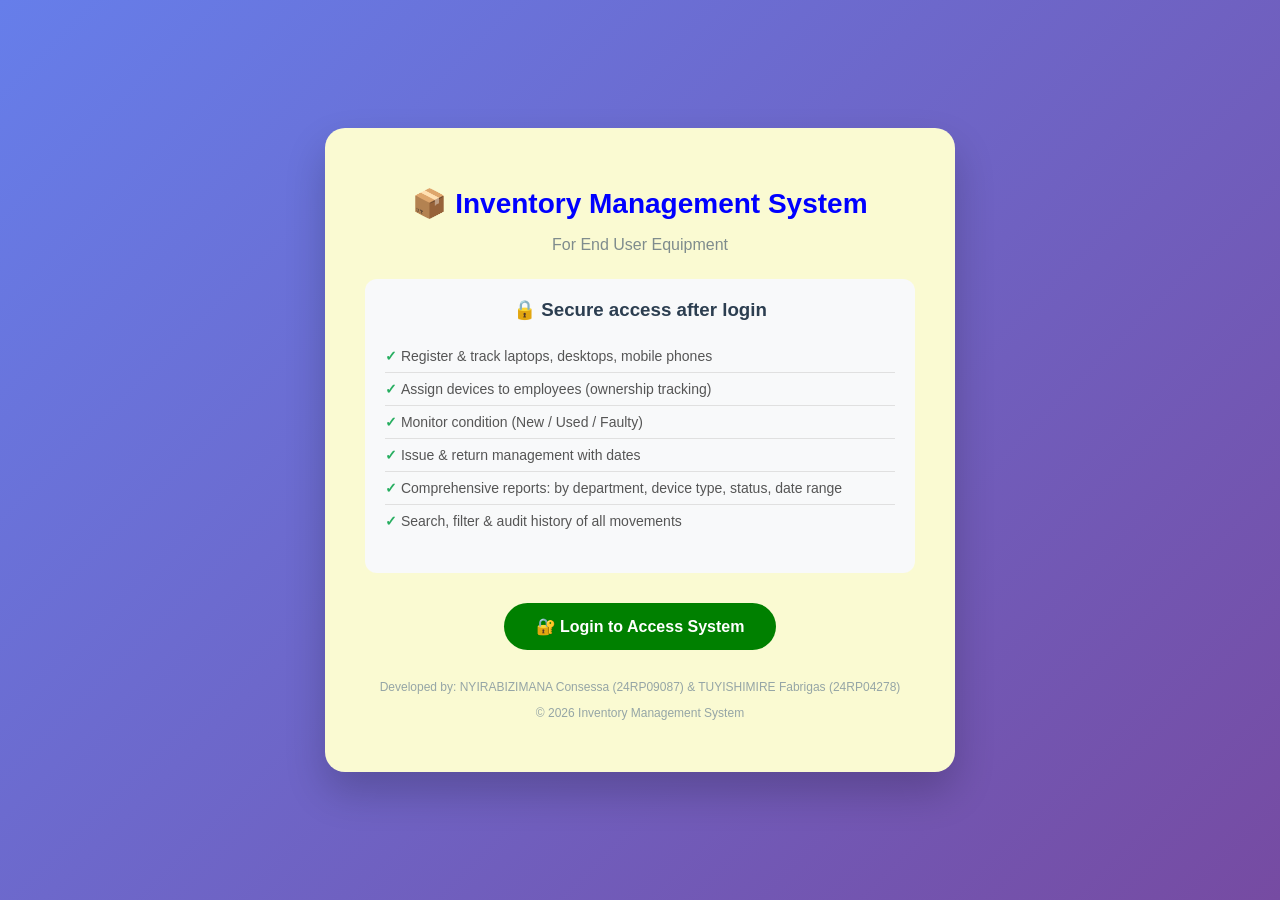
<file: src/main/resources/templates/index.html>
<!DOCTYPE html>
<html xmlns:th="http://www.thymeleaf.org">
<head>
    <meta charset="UTF-8">
    <title>Inventory Management System</title>
    <style>
        body {
            font-family: 'Segoe UI', Roboto, Helvetica, Arial, sans-serif;
            background: linear-gradient(135deg, #667eea 0%, #764ba2 100% );
            margin: 0;
            display: flex;
            align-items: center;
            justify-content: center;
            min-height: 100vh;
        }
        .container {
            background: lightgoldenrodyellow;
            padding: 40px;
            border-radius: 20px;
            box-shadow: 0 20px 40px rgba(0, 0, 0, 0.2);
            text-align: center;
            max-width: 550px;
            width: 90%;
        }
        header h1 {
            color: blue;
            margin-bottom: 10px;
            font-size: 28px;
        }
        header p {
            color: #7f8c8d;
            font-size: 16px;
            margin-bottom: 25px;
        }
        .feature-list {
            text-align: left;
            background: #f8f9fa;
            border-radius: 12px;
            padding: 20px;
            margin: 20px 0;
        }
        .feature-list h3 {
            color: #2c3e50;
            margin-top: 0;
            text-align: center;
        }
        .feature-list ul {
            list-style: none;
            padding: 0;
        }
        .feature-list li {
            padding: 8px 0;
            font-size: 14px;
            color: #555;
            border-bottom: 1px solid #e0e0e0;
        }
        .feature-list li:last-child {
            border-bottom: none;
        }
        .feature-list li:before {
            content: "✓ ";
            color: #27ae60;
            font-weight: bold;
        }
        .button {
            display: inline-block;
            padding: 14px 32px;
            text-decoration: none;
            border-radius: 50px;
            font-weight: bold;
            font-size: 16px;
            transition: all 0.3s ease;
            background-color:green;
            color: white;
            margin-top: 10px;
        }
        .button:hover {
            background-color: #2980b9;
            transform: translateY(-2px);
            box-shadow: 0 5px 15px rgba(52, 152, 219, 0.4);
        }
        footer {
            margin-top: 30px;
            font-size: 12px;
            color: #95a5a6;
        }
    </style>
</head>
<body>
<div class="container">
    <header>
        <h1>📦 Inventory Management System</h1>
        <p>For End User Equipment </p>
    </header>

    <div class="feature-list">
        <h3>🔒 Secure access after login</h3>
        <ul>
            <li>Register & track laptops, desktops, mobile phones</li>
            <li>Assign devices to employees (ownership tracking)</li>
            <li>Monitor condition (New / Used / Faulty)</li>
            <li>Issue & return management with dates</li>
            <li>Comprehensive reports: by department, device type, status, date range</li>
            <li>Search, filter & audit history of all movements</li>
        </ul>
    </div>

    <a th:href="@{/login}" class="button">🔐 Login to Access System</a>

    <footer>
    <p>Developed by: NYIRABIZIMANA Consessa (24RP09087) & TUYISHIMIRE Fabrigas (24RP04278)</p>
    <p>&copy; 2026 Inventory Management System</p>
</footer>
</div>
</body>
</html>
</file>
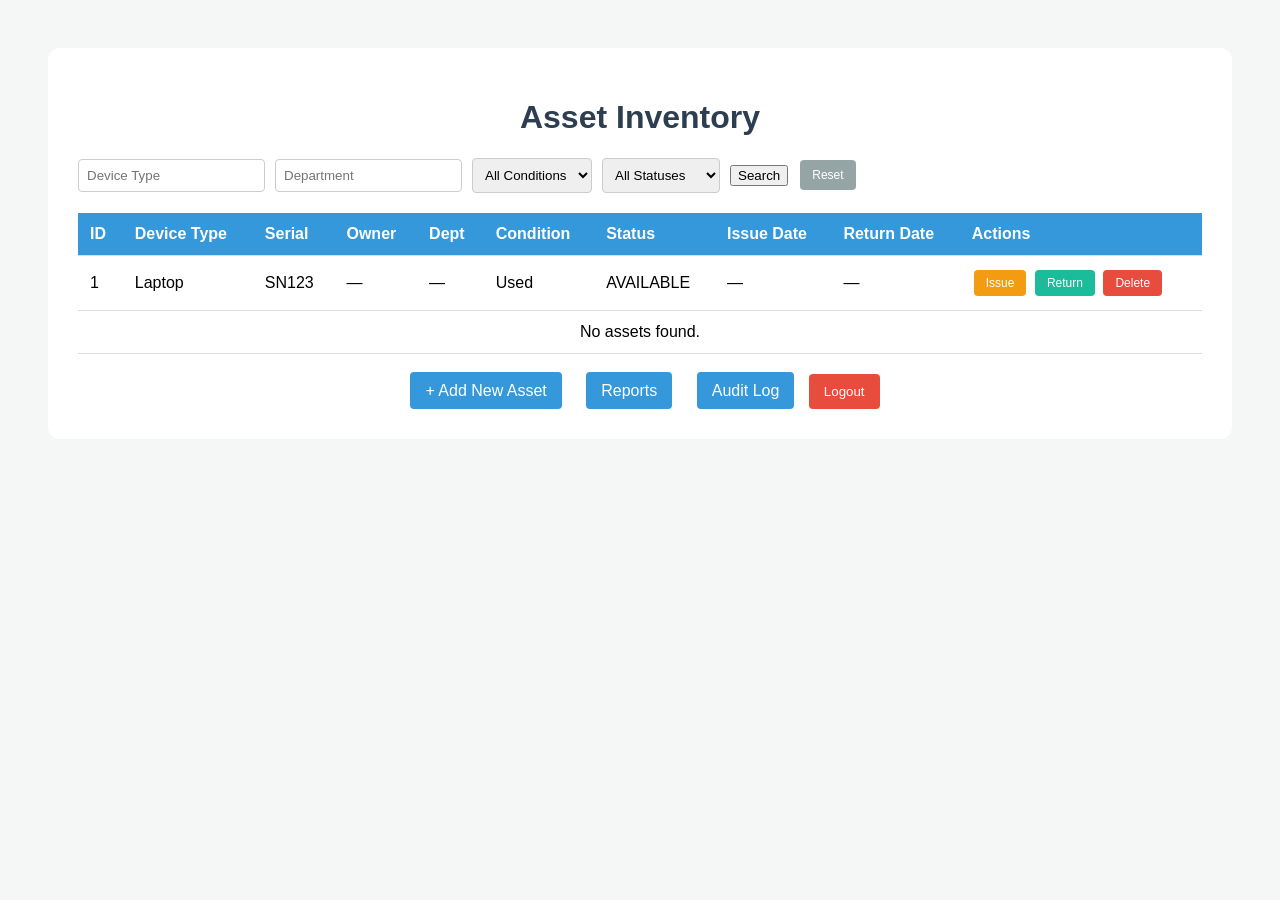
<file: src/main/resources/templates/assets.html>
<!DOCTYPE html>
<html xmlns:th="http://www.thymeleaf.org">
<head>
    <meta charset="UTF-8">
    <title>Asset Inventory</title>
    <style>
        body { font-family: 'Segoe UI', Arial, sans-serif; background: #f4f7f6; padding: 40px; }
        .container { background: white; padding: 30px; border-radius: 12px; max-width: 1200px; margin: auto; }
        h1 { color: #2c3e50; text-align: center; }
        table { width: 100%; border-collapse: collapse; margin-top: 20px; }
        th, td { padding: 12px; text-align: left; border-bottom: 1px solid #ddd; }
        th { background: #3498db; color: white; }
        .btn { display: inline-block; padding: 6px 12px; margin: 2px; text-decoration: none; border-radius: 4px; font-size: 12px; }
        .btn-add { background: #2ecc71; color: white; padding: 10px 20px; }
        .btn-delete { background: #e74c3c; color: white; }
        .btn-issue { background: #f39c12; color: white; }
        .btn-return { background: #1abc9c; color: white; }
        .search-form { margin-bottom: 20px; display: flex; gap: 10px; flex-wrap: wrap; align-items: center; }
        .search-form input, .search-form select { padding: 8px; border: 1px solid #ccc; border-radius: 4px; }
        .nav-links { margin-top: 20px; text-align: center; }
        .nav-links a { margin: 0 10px; text-decoration: none; background: #3498db; color: white; padding: 10px 15px; border-radius: 4px; }
    </style>
</head>
<body>
<div class="container">
    <h1>Asset Inventory</h1>

    <!-- Search Form filter -->
    <form method="get" action="/assets" class="search-form">
        <input type="text" name="deviceType" placeholder="Device Type" th:value="${param.deviceType}">
        <input type="text" name="department" placeholder="Department" th:value="${param.department}">
        <select name="condition">
            <option value="">All Conditions</option>
            <option value="New" th:selected="${param.condition == 'New'}">New</option>
            <option value="Good" th:selected="${param.condition == 'Good'}">Used</option>
            <option value="Faulty" th:selected="${param.condition == 'Faulty'}">Faulty</option>
        </select>
        <select name="status">
            <option value="">All Statuses</option>
            <option value="AVAILABLE" th:selected="${param.status == 'AVAILABLE'}">Available</option>
            <option value="ASSIGNED" th:selected="${param.status == 'ASSIGNED'}">Assigned</option>
            <option value="UNDER_REPAIR" th:selected="${param.status == 'UNDER_REPAIR'}">Under Repair</option>
            <option value="RETIRED" th:selected="${param.status == 'RETIRED'}">Retired</option>
        </select>
        <button type="submit">Search</button>
        <a href="/assets" class="btn" style="background:#95a5a6; color:white; padding:8px 12px;">Reset</a>
    </form>

    <table>
        <thead>
            <tr><th>ID</th><th>Device Type</th><th>Serial</th><th>Owner</th><th>Dept</th><th>Condition</th><th>Status</th><th>Issue Date</th><th>Return Date</th><th>Actions</th></tr>
        </thead>
        <tbody>
            <tr th:each="asset : ${assets}">
                <td th:text="${asset.id}">1</td>
                <td th:text="${asset.deviceType}">Laptop</td>
                <td th:text="${asset.serialNumber}">SN123</td>
                <td th:text="${asset.ownerName != null ? asset.ownerName : '—'}">—</td>
                <td th:text="${asset.department != null ? asset.department : '—'}">—</td>
                <td th:text="${asset.condition}">Used</td>
                <td th:text="${asset.status}">AVAILABLE</td>
                <td th:text="${asset.issueDate != null ? asset.issueDate : '—'}">—</td>
                <td th:text="${asset.returnDate != null ? asset.returnDate : '—'}">—</td>
                <td>
                    <a th:href="@{/asset/issue/{id}(id=${asset.id})}" class="btn btn-issue">Issue</a>
                    <a th:href="@{/asset/return/{id}(id=${asset.id})}" class="btn btn-return">Return</a>
                    <a th:href="@{/asset/delete/{id}(id=${asset.id})}" class="btn btn-delete" onclick="return confirm('Delete?')">Delete</a>
                </td>
            </tr>
            <tr th:if="${assets.isEmpty()}">
                <td colspan="10" style="text-align:center">No assets found.</td>
            </tr>
        </tbody>
    </table>

    <div class="nav-links">
        <a href="/asset/new" class="btn-add">+ Add New Asset</a>
        <a href="/reports">Reports</a>
        <a href="/audit">Audit Log</a>
        <form th:action="@{/logout}" method="post" style="display:inline;">
            <button type="submit" style="background:#e74c3c; color:white; border:none; padding:10px 15px; border-radius:4px;">Logout</button>
        </form>
    </div>
</div>
</body>
</html>
</file>
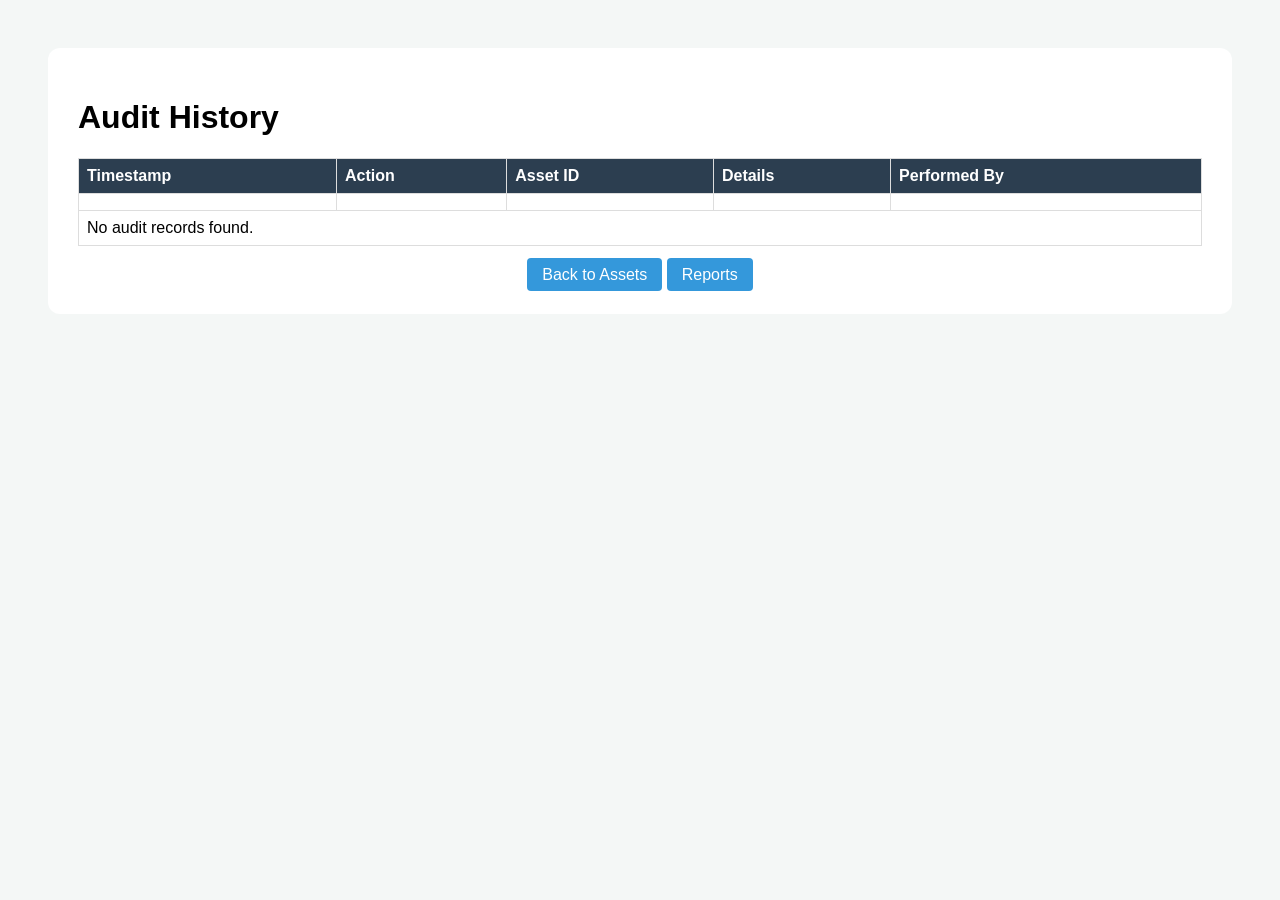
<file: src/main/resources/templates/audit.html>
<!DOCTYPE html>
<html xmlns:th="http://www.thymeleaf.org">
<head>
    <meta charset="UTF-8">
    <title>Audit Log</title>
    <style>
        body { font-family: Arial; background: #f4f7f6; padding: 40px; }
        .container { background: white; max-width: 1200px; margin: auto; padding: 30px; border-radius: 12px; }
        table { width: 100%; border-collapse: collapse; }
        th, td { border: 1px solid #ddd; padding: 8px; text-align: left; }
        th { background: #2c3e50; color: white; }
        .nav { margin-top: 20px; text-align: center; }
        .nav a { background: #3498db; color: white; padding: 8px 15px; text-decoration: none; border-radius: 4px; }
    </style>
</head>
<body>
<div class="container">
    <h1>Audit History</h1>
    <table>
        <thead>
            <tr><th>Timestamp</th><th>Action</th><th>Asset ID</th><th>Details</th><th>Performed By</th></tr>
        </thead>
        <tbody>
            <tr th:each="log : ${logs}">
                <td th:text="${log.timestamp}"></td>
                <td th:text="${log.action}"></td>
                <td th:text="${log.assetId}"></td>
                <td th:text="${log.details}"></td>
                <td th:text="${log.performedBy}"></td>
            </tr>
            <tr th:if="${logs.isEmpty()}">
                <td colspan="5">No audit records found.</td>
            </tr>
        </tbody>
    </table>
    <div class="nav">
        <a href="/assets">Back to Assets</a>
        <a href="/reports">Reports</a>
    </div>
</div>
</body>
</html>
</file>
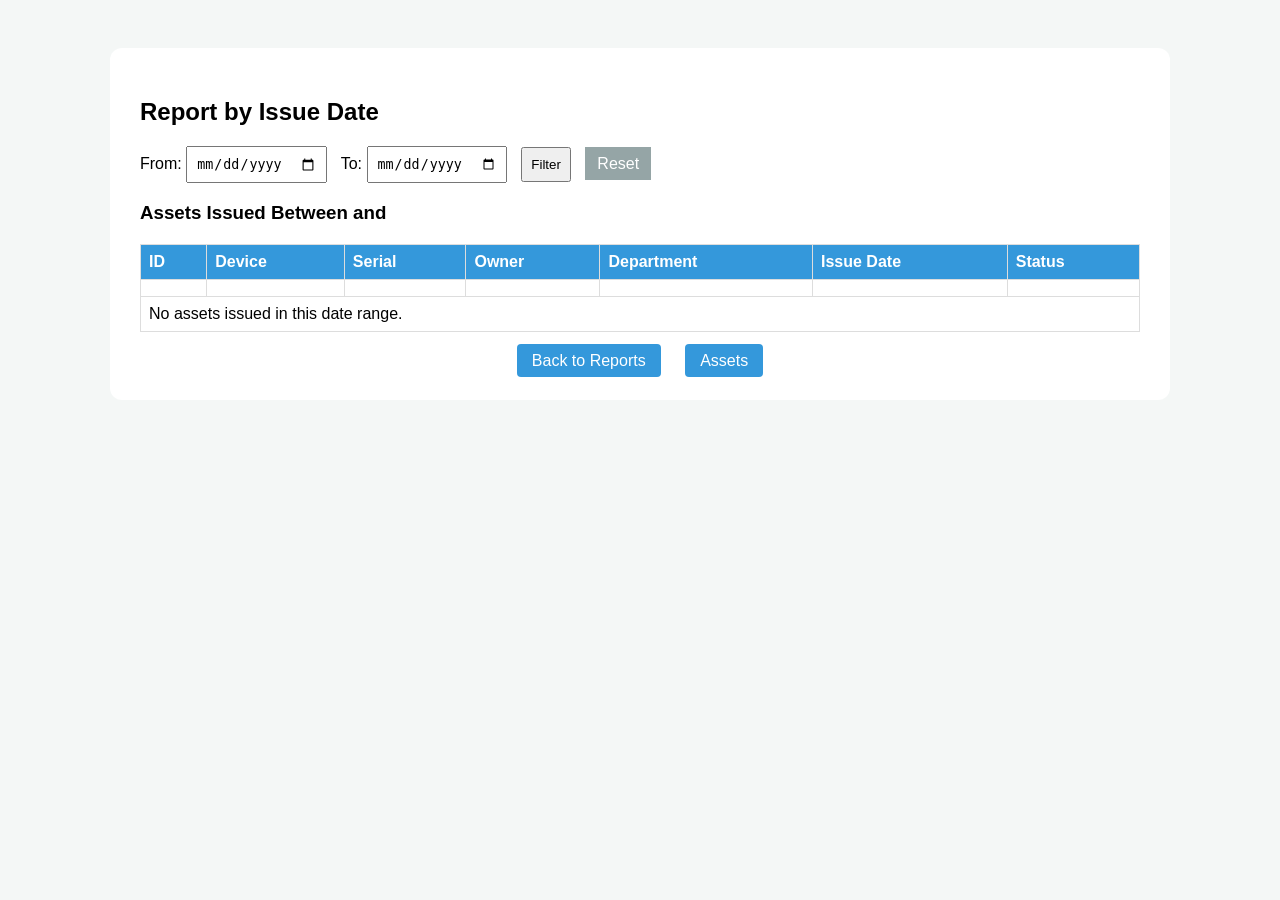
<file: src/main/resources/templates/date-report.html>
<!DOCTYPE html>
<html xmlns:th="http://www.thymeleaf.org">
<head>
    <meta charset="UTF-8">
    <title>Date Range Report</title>
    <style>
        body { font-family: Arial; background: #f4f7f6; padding: 40px; }
        .container { background: white; max-width: 1000px; margin: auto; padding: 30px; border-radius: 12px; }
        table { width: 100%; border-collapse: collapse; margin: 20px 0; }
        th, td { border: 1px solid #ddd; padding: 8px; text-align: left; }
        th { background: #3498db; color: white; }
        .form-group { margin-bottom: 15px; }
        input, button { padding: 8px; margin-right: 10px; }
        .nav { margin-top: 20px; text-align: center; }
        .nav a { margin: 0 10px; text-decoration: none; background: #3498db; color: white; padding: 8px 15px; border-radius: 4px; }
    </style>
</head>
<body>
<div class="container">
    <h2>Report by Issue Date</h2>
    <form method="get" action="/reports/date">
        <label>From: <input type="date" name="startDate" th:value="${startDate}"></label>
        <label>To: <input type="date" name="endDate" th:value="${endDate}"></label>
        <button type="submit">Filter</button>
        <a href="/reports/date" style="background:#95a5a6; color:white; padding:8px 12px; text-decoration:none;">Reset</a>
    </form>

    <h3>Assets Issued Between <span th:text="${startDate ?: 'from beginning'}"></span> and <span th:text="${endDate ?: 'today'}"></span></h3>
    <table>
        <thead>
            <tr><th>ID</th><th>Device</th><th>Serial</th><th>Owner</th><th>Department</th><th>Issue Date</th><th>Status</th></tr>
        </thead>
        <tbody>
            <tr th:each="a : ${dateFilteredAssets}">
                <td th:text="${a.id}"></td>
                <td th:text="${a.deviceType}"></td>
                <td th:text="${a.serialNumber}"></td>
                <td th:text="${a.ownerName != null ? a.ownerName : '—'}"></td>
                <td th:text="${a.department != null ? a.department : '—'}"></td>
                <td th:text="${a.issueDate}"></td>
                <td th:text="${a.status}"></td>
            </tr>
            <tr th:if="${dateFilteredAssets.isEmpty()}">
                <td colspan="7">No assets issued in this date range.</td>
            </tr>
        </tbody>
    </table>
    <div class="nav">
        <a href="/reports">Back to Reports</a>
        <a href="/assets">Assets</a>
    </div>
</div>
</body>
</html>
</file>
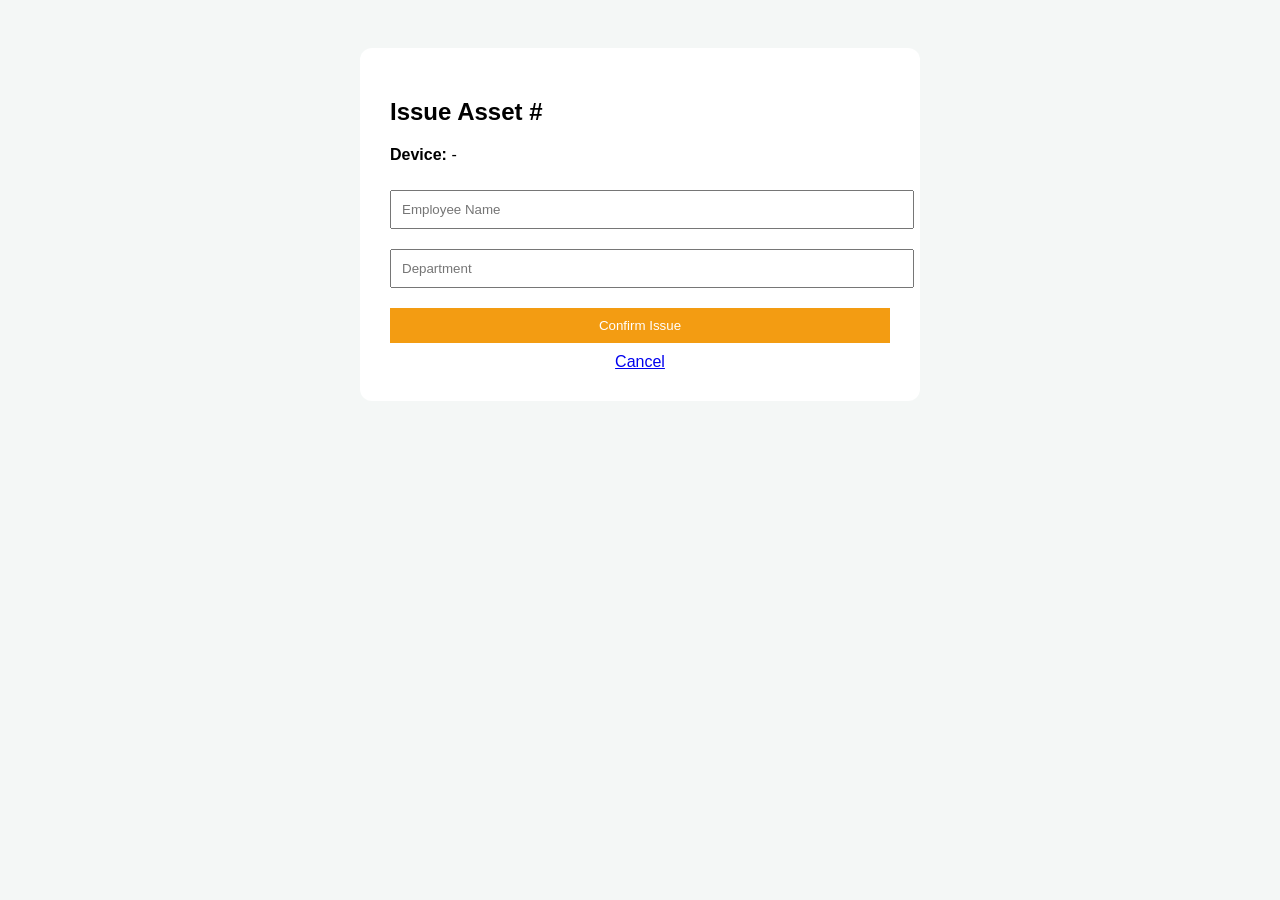
<file: src/main/resources/templates/issue-form.html>
<!DOCTYPE html>
<html xmlns:th="http://www.thymeleaf.org">
<head>
    <meta charset="UTF-8">
    <title>Issue Asset</title>
    <style>
        body { font-family: Arial; background: #f4f7f6; padding: 40px; }
        .container { background: white; max-width: 500px; margin: auto; padding: 30px; border-radius: 12px; }
        input, button { width: 100%; padding: 10px; margin: 10px 0; }
        button { background: #f39c12; color: white; border: none; cursor: pointer; }
    </style>
</head>
<body>
<div class="container">
    <h2>Issue Asset #<span th:text="${asset.id}"></span></h2>
    <p><strong>Device:</strong> <span th:text="${asset.deviceType}"></span> - <span th:text="${asset.serialNumber}"></span></p>
    <form th:action="@{/asset/issue/{id}(id=${asset.id})}" method="post">
        <input type="text" name="ownerName" placeholder="Employee Name" required>
        <input type="text" name="department" placeholder="Department" required>
        <button type="submit">Confirm Issue</button>
    </form>
    <a href="/assets" style="display:block; text-align:center;">Cancel</a>
</div>
</body>
</html>
</file>
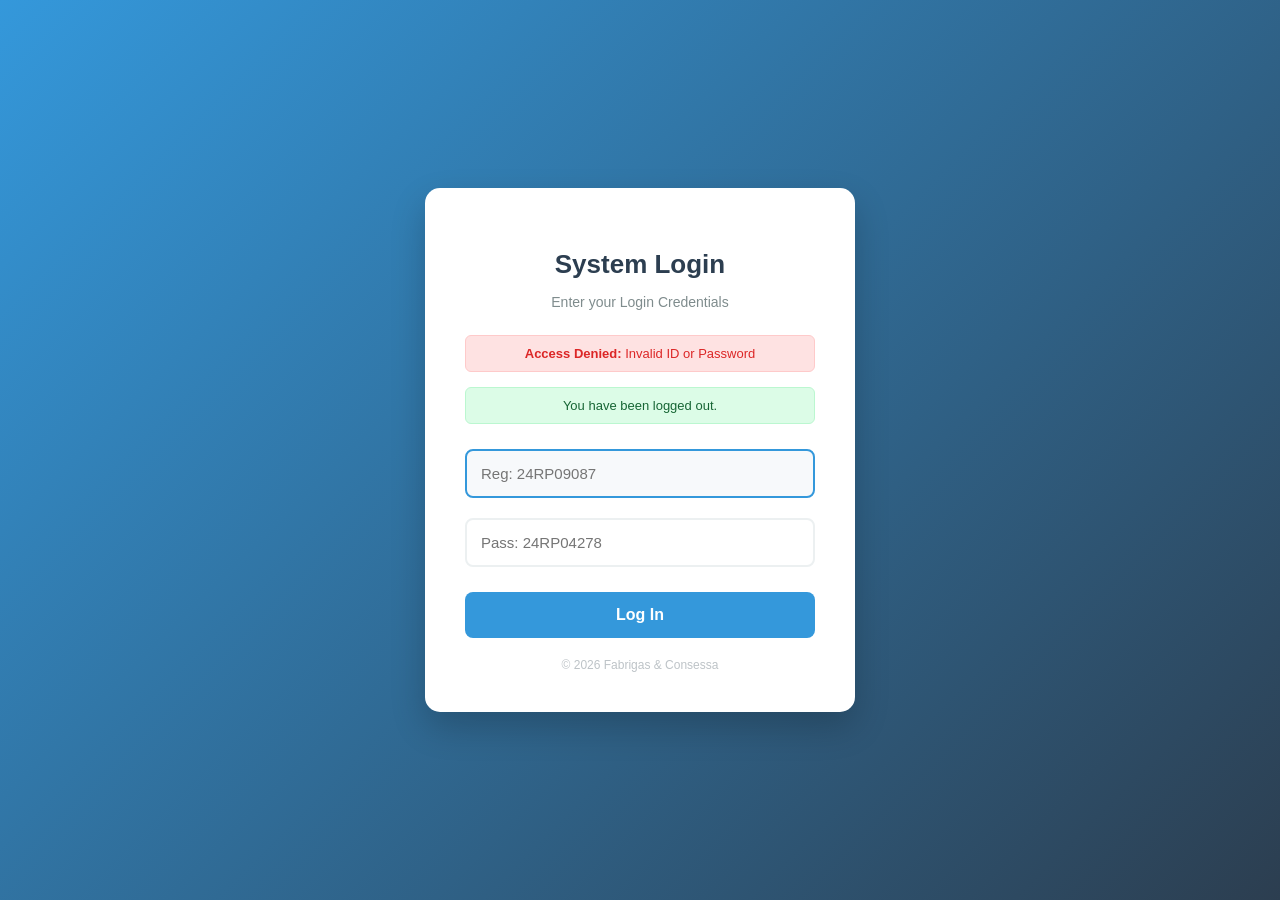
<file: src/main/resources/templates/login.html>
<!DOCTYPE html>
<html xmlns:th="http://www.thymeleaf.org">
<head>
    <meta charset="UTF-8">
    <title>Login - Inventory System</title>
    <style>
        body { 
            font-family: 'Segoe UI', Roboto, Helvetica, Arial, sans-serif; 
            background: linear-gradient(135deg, #3498db 0%, #2c3e50 100%);
            display: flex; 
            justify-content: center; 
            align-items: center; 
            height: 100vh; 
            margin: 0; 
        }

        .card { 
            background: #ffffff; 
            padding: 40px; 
            border-radius: 15px; 
            box-shadow: 0 15px 35px rgba(0,0,0,0.2); 
            width: 350px; 
            text-align: center;
            transition: transform 0.3s ease;
        }

        h2 { color: #2c3e50; margin-bottom: 5px; font-size: 26px; }

        p.subtitle { color: #7f8c8d; font-size: 14px; margin-bottom: 25px; }

        input { 
            width: 100%; 
            padding: 14px; 
            margin: 10px 0; 
            border: 2px solid #ecf0f1; 
            border-radius: 8px; 
            box-sizing: border-box; 
            font-size: 15px;
            transition: border-color 0.3s ease;
        }

        input:focus { outline: none; border-color: #3498db; background-color: #f7f9fb; }

        button { 
            width: 100%; 
            padding: 14px; 
            background: #3498db; 
            color: white; 
            border: none; 
            border-radius: 8px; 
            cursor: pointer; 
            font-weight: bold; 
            font-size: 16px;
            margin-top: 15px; 
            transition: all 0.3s ease;
        }

        button:hover { background: #2980b9; box-shadow: 0 5px 15px rgba(52, 152, 219, 0.4); }

        /* Error and Success Messages */
        .alert { padding: 10px; border-radius: 6px; font-size: 13px; margin-bottom: 15px; }
        .error { background-color: #fee2e2; color: #dc2626; border: 1px solid #fecaca; }
        .success { background-color: #dcfce7; color: #166534; border: 1px solid #bbf7d0; }

        footer { margin-top: 20px; font-size: 12px; color: #bdc3c7; }
    </style>
</head>
<body>
    <div class="card">
        <h2>System Login</h2>
        <p class="subtitle">Enter your Login Credentials</p>
        
        <div th:if="${param.error}" class="alert error">
            <strong>Access Denied:</strong> Invalid ID or Password
        </div>

        <div th:if="${param.logout}" class="alert success">
            You have been logged out.
        </div>

        <form th:action="@{/login}" method="post">
            <input type="text" name="username" placeholder="Reg: 24RP09087" required autofocus>
            <input type="password" name="password" placeholder="Pass: 24RP04278" required>
            <button type="submit">Log In</button>
        </form>

        <footer>
            &copy; 2026 Fabrigas & Consessa
        </footer>
    </div>
</body>
</html>
</file>
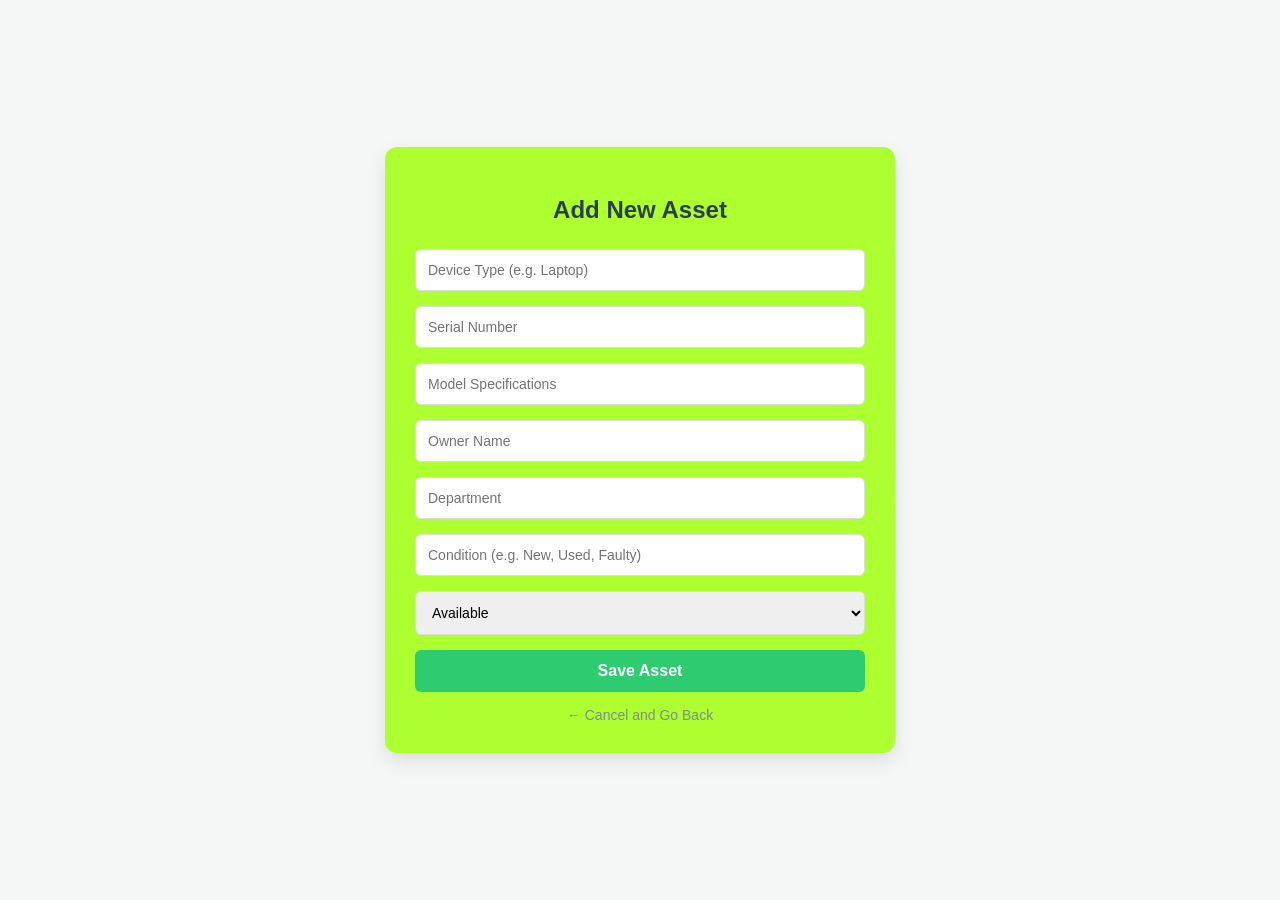
<file: src/main/resources/templates/new_asset.html>
<!DOCTYPE html>
<html xmlns:th="http://www.thymeleaf.org">
<head>
    <meta charset="UTF-8">
    <title>Add Asset - Inventory System</title>
    <style>
       
        body {
            font-family: 'Segoe UI', Tahoma, Geneva, Verdana, sans-serif;
            background-color: #f4f7f6;
            margin: 0;
            display: flex;
            align-items: center;
            justify-content: center;
            min-height: 100vh;
        }

        .container {
            background: greenyellow;
            padding: 30px;
            border-radius: 12px;
            box-shadow: 0 8px 20px rgba(0,0,0,0.1);
            width: 100%;
            max-width: 450px;
        }

        h2 {
            color: #2c3e50;
            text-align: center;
            margin-bottom: 25px;
            font-weight: 600;
        }

        form {
            display: flex;
            flex-direction: column;
        }

        input[type="text"], select {
            padding: 12px;
            margin-bottom: 15px;
            border: 1px solid #ddd;
            border-radius: 6px;
            font-size: 14px;
            transition: border-color 0.3s;
        }

        input[type="text"]:focus, select:focus {
            outline: none;
            border-color: #3498db;
            box-shadow: 0 0 5px rgba(52, 152, 219, 0.2);
        }

        button {
            background-color: #2ecc71;
            color: white;
            padding: 12px;
            border: none;
            border-radius: 6px;
            font-size: 16px;
            font-weight: bold;
            cursor: pointer;
            transition: background 0.3s;
        }

        button:hover {
            background-color: #27ae60;
        }

        .back-link {
            display: block;
            text-align: center;
            margin-top: 15px;
            color: #7f8c8d;
            text-decoration: none;
            font-size: 14px;
        }

        .back-link:hover {
            color: #2c3e50;
        }
    </style>
</head>
<body>

<div class="container">
    <h2>Add New Asset</h2>

    <form th:action="@{/asset/save}" method="post" th:object="${asset}">
        
        <input type="text" th:field="*{deviceType}" placeholder="Device Type (e.g. Laptop)" required>
        
        <input type="text" th:field="*{serialNumber}" placeholder="Serial Number" required>
        
        <input type="text" th:field="*{modelSpecifications}" placeholder="Model Specifications">
        
        <input type="text" th:field="*{ownerName}" placeholder="Owner Name">
        
        <input type="text" th:field="*{department}" placeholder="Department">
        
        <input type="text" th:field="*{condition}" placeholder="Condition (e.g. New, Used, Faulty)">

        <select th:field="*{status}">
            <option value="AVAILABLE">Available</option>
            <option value="ASSIGNED">Assigned</option>
            <option value="UNDER_REPAIR">Under Repair</option>
            <option value="RETIRED">Retired</option>
        </select>

        <button type="submit">Save Asset</button>
    </form>

    <a href="/assets" class="back-link">← Cancel and Go Back</a>
</div>

</body>
</html>
</file>
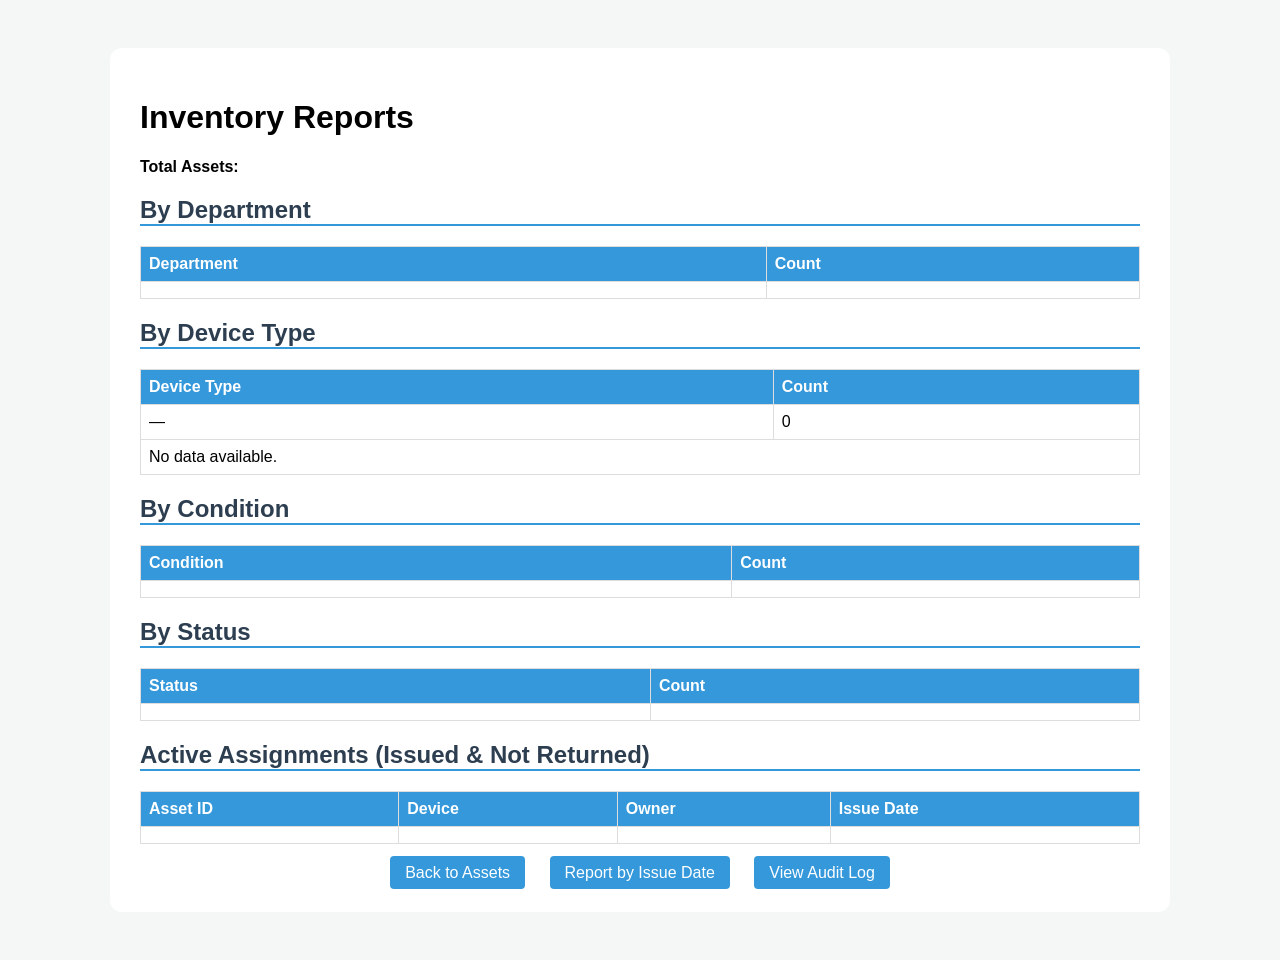
<file: src/main/resources/templates/reports.html>
<!DOCTYPE html>
<html xmlns:th="http://www.thymeleaf.org">
<head>
    <meta charset="UTF-8">
    <title>Inventory Reports</title>
    <style>
        body { font-family: Arial; background: #f4f7f6; padding: 40px; }
        .container { background: white; max-width: 1000px; margin: auto; padding: 30px; border-radius: 12px; }
        h2 { color: #2c3e50; border-bottom: 2px solid #3498db; }
        table { width: 100%; border-collapse: collapse; margin: 20px 0; }
        th, td { border: 1px solid #ddd; padding: 8px; text-align: left; }
        th { background: #3498db; color: white; }
        .nav { margin-top: 20px; text-align: center; }
        .nav a { margin: 0 10px; text-decoration: none; background: #3498db; color: white; padding: 8px 15px; border-radius: 4px; }
    </style>
</head>
<body>
<div class="container">
    <h1>Inventory Reports</h1>
    <p><strong>Total Assets:</strong> <span th:text="${totalAssets}"></span></p>

    <h2>By Department</h2>
    <table>
        <tr><th>Department</th><th>Count</th></tr>
        <tr th:each="entry : ${byDepartment}">
            <td th:text="${entry.key}"></td><td th:text="${entry.value}"></td>
        </tr>
    </table>

     <h2>By Device Type</h2>
    <table>
        <thead>
            <tr><th>Device Type</th><th>Count</th></tr>
        </thead>
        <tbody>
            <tr th:each="entry : ${byDeviceType}">
                <td th:text="${entry.key}">—</td>
                <td th:text="${entry.value}">0</td>
            </tr>
            <tr th:if="${byDeviceType.isEmpty()}">
                <td colspan="2">No data available.</td>
            </tr>
        </tbody>
    </table>

    <h2>By Condition</h2>
    <table>
        <tr><th>Condition</th><th>Count</th></tr>
        <tr th:each="entry : ${byCondition}">
            <td th:text="${entry.key}"></td><td th:text="${entry.value}"></td>
        </tr>
    </table>

    <h2>By Status</h2>
    <table>
        <tr><th>Status</th><th>Count</th></tr>
        <tr th:each="entry : ${byStatus}">
            <td th:text="${entry.key}"></td><td th:text="${entry.value}"></td>
        </tr>
    </table>

    <h2>Active Assignments (Issued & Not Returned)</h2>
    <table>
        <tr><th>Asset ID</th><th>Device</th><th>Owner</th><th>Issue Date</th></tr>
        <tr th:each="asset : ${activeAssignments}">
            <td th:text="${asset.id}"></td>
            <td th:text="${asset.deviceType} + ' - ' + ${asset.serialNumber}"></td>
            <td th:text="${asset.ownerName}"></td>
            <td th:text="${asset.issueDate}"></td>
        </tr>
    </table>

    <div class="nav">
        <a href="/assets">Back to Assets</a>
        <a href="/reports/date">Report by Issue Date</a>
        <a href="/audit">View Audit Log</a>
    </div>
</div>
</body>
</html>
</file>
